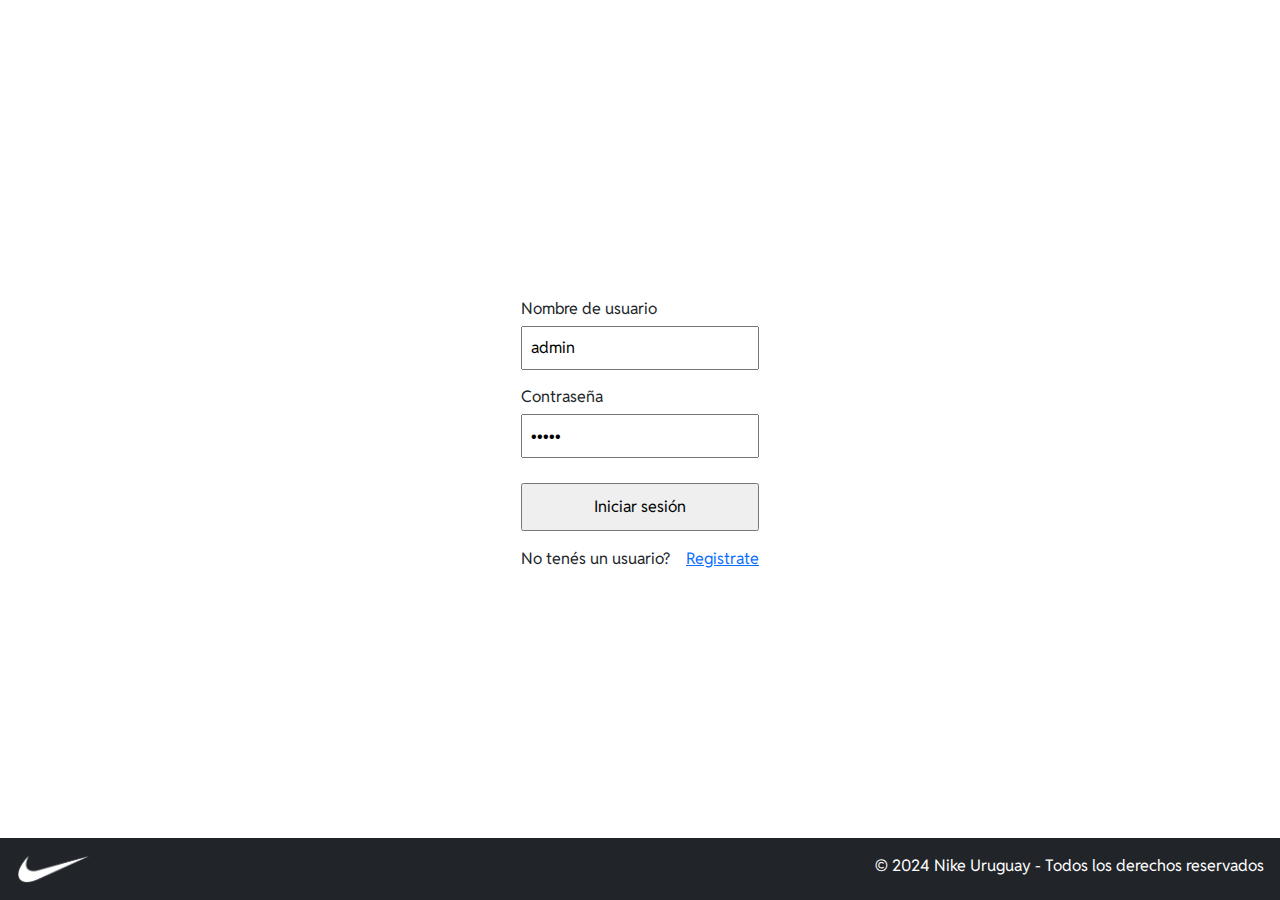
<file: index.html>
<!DOCTYPE html>
<html lang="es">

<head>
  <!-- Meta tags -->
  <meta charset="UTF-8" />
  <meta http-equiv="X-UA-Compatible" content="IE=edge" />
  <meta name="viewport" content="width=device-width, initial-scale=1.0" />
  <meta name="robots" content="index, follow" />
  <meta name="description" content="Tienda online oficial de Nike en Uruguay" />

  <!-- CSS -->
  <link rel="stylesheet" href="https://cdnjs.cloudflare.com/ajax/libs/bootstrap/5.3.3/css/bootstrap.min.css"
    integrity="sha512-jnSuA4Ss2PkkikSOLtYs8BlYIeeIK1h99ty4YfvRPAlzr377vr3CXDb7sb7eEEBYjDtcYj+AjBH3FLv5uSJuXg=="
    crossorigin="anonymous" referrerpolicy="no-referrer" />

  <!-- Google Fonts -->
  <link rel="preconnect" href="https://fonts.googleapis.com" />
  <link rel="preconnect" href="https://fonts.gstatic.com" crossorigin />
  <link href="https://fonts.googleapis.com/css2?family=Reddit+Sans:ital,wght@0,200..900;1,200..900&display=swap"
    rel="stylesheet" />

  <link rel="stylesheet" href="./css/styles.css">

  <link rel="shortcut icon" href="img/favicon.png" type="image/x-icon">
  <script src="./js/classes.js"></script>
  <script src="./js/app.js"></script>

  <title>Nike Uruguay</title>
</head>

<body class="bg-white text-dark">
  <header>
    <!-- Header: visible al admin -->
    <div id="header-hidden-actions">
      <input type='button' id="header-hidden-logout-button" value="Cerrar Sesion" class="btn btn-danger lg-3">
      <input type='button' id="header-hidden-create-products-button" value="Crear Producto"
        class="btn btn-dark lg-3">
      <input type='button' id="header-hidden-show-products-button" value="Productos" class="btn btn-dark lg-3">
      <input type='button' id="header-hidden-show-sales-button" value="Ver ventas" class="btn btn-dark lg-3">
      <input type='button' id="header-hidden-show-earnings-button" value="Ver ganancias" class="btn btn-dark lg-3">
    </div>

    <!-- Header: visible al usuario -->
    <div id="header-hidden-actions-user">
      <input type='button' id="user-hidden-logout-button" value="Cerrar Sesion" class="btn btn-danger  lg-3">
      <input type='button' id="user-hidden-show-products-button" value="Productos" class="btn btn-dark lg-3">
      <input type='button' id="user-hidden-show-purchases-button" value="Historial de compras"
        class="btn btn-dark lg-3">
    </div>

    <!-- Filtrar ventas: visible al admin -->
    <div id="header-sales-actions">
      <select name="sales-actions" id="sales-actions" class="me-2">
        <option value="" selected disabled>Filtrar por estado</option>
        <option value="Ver-Todo">Ver Todo</option>
        <option value="Aprobadas">Aprobadas</option>
        <option value="Canceladas">Canceladas</option>
        <option value="Pendientes">Pendientes</option>
      </select>
    </div>

    <!-- Flecha para ir hacia atrás y logo de la tienda visibles durante el registro -->
    <div class="arrow-container" id="arrow-container">
      <svg xmlns="http://www.w3.org/2000/svg" height="20" width="17.5" class="mt-5 mx-4" viewBox="0 0 448 512">
        <path
          d="M9.4 233.4c-12.5 12.5-12.5 32.8 0 45.3l160 160c12.5 12.5 32.8 12.5 45.3 0s12.5-32.8 0-45.3L109.2 288 416 288c17.7 0 32-14.3 32-32s-14.3-32-32-32l-306.7 0L214.6 118.6c12.5-12.5 12.5-32.8 0-45.3s-32.8-12.5-45.3 0l-160 160z" />
      </svg>
    </div>
    <div class="logo-container" id="logo-container">
      <a href="#"><img src="./img/nike-black-logo.png" alt="Logo de Nike" class="mt-5 mx-4"></a>
    </div>
  </header>

  <main>
    <!-- Panel de login -->
    <div class="login-container" id="login-container">
      <form action="#" method="get">
        <div class="login-flex-container">
          <div class="form-group">
            <label for="login-username">Nombre de usuario</label>
            <input type="text" id="login-username" value="admin">
          </div>
          <div class="form-group">
            <label for="login-password">Contraseña</label>
            <input type="password" id="login-password" value="admin">
          </div>
          <input type="button" id="login-button" value="Iniciar sesión">
        </div>
        <span class="me-2">No tenés un usuario?</span><a href="#" id="hideLogin" class="ms-2">Registrate</a>
        <p id="login-messages"></p>
      </form>
    </div>

    <!-- Panel de registro -->
    <div class="register-container" id="register-container" style="display: none;">
      <form action="#" method="get" autocomplete="on">
        <div class="register-flex-container">
          <div class="form-group">
            <label class="mt-2 mb-2" for="register-name">Nombre <span>*</span></label>
            <input type="text" id="register-name" required>
          </div>
          <div class="form-group">
            <label class="mt-2 mb-2" for="register-surname">Apellido <span>*</span></label>
            <input type="text" id="register-surname" required>
          </div>
          <div class="form-group">
            <label class="mt-2 mb-2" for="register-username">Nombre de usuario <span>*</span></label>
            <input type="text" id="register-username" required>
          </div>
          <div class="form-group">
            <label class="mt-2 mb-2" for="register-password">Contraseña <span>*</span></label>
            <input type="password" id="register-password" required>
          </div>
          <div class="form-group">
            <label class="mt-2 mb-2" for="register-card">Tarjeta de crédito <span>*</span></label>
            <input type="text" id="register-card" required>
          </div>
          <div class="form-group">
            <label class="mt-2 mb-2" for="register-cvc">CVC <span>*</span></label>
            <input type="number" id="register-cvc" maxlength="3" required>
          </div>
          <div class="form-group">
            <input type="button" id="register-button" value="Crear usuario" required>
          </div>
        </div>
        <div class="register-text">
          <p id="register-error-fullName"></p>
          <p id="register-error-username"></p>
          <p id="register-error-password"></p>
          <p id="register-error-card"></p>
          <p id="register-error-cvc"></p>
          <p id="register-messages"></p>
          <a href="#" id="register-success-login"></a>
        </div>
      </form>
    </div>

    <!-- Tabla productos: visible al usuario -->
    <div class="table-container">
      <div class="hidden-list" id="products-list-user"></div>
    </div>

    <!-- Tabla historial de compras: visible al usuario -->
    <div class="table-container">
      <div class="hidden-list" id="user-purchases-list" style="display: none;"></div>
    </div>

    <!-- Tabla productos: visible al admin -->
    <div class="table-container">
      <div class="hidden-list" id="products-list">
      </div>
    </div>

    <!-- Tabla editar productos: visible al admin -->
    <div class="edit-product-options" id="edit-product-options" style="display: none;">
      <input type="text" id="editing-product-name" placeholder="Nombre del producto"><br>
      <input type="text" id="editing-product-price" placeholder="Precio del producto"><br>
      <textarea id="editing-product-description" placeholder="Descripción del producto"></textarea><br>
      <label for="editing-product-image">Imagen del producto</label>
      <input type="file" id="editing-product-image"><br>
      <input type="number" id="editing-product-stock" placeholder="Stock del producto"><br>
      <label for="editing-product-onSale">En oferta</label>
      <input type="checkbox" id="editing-product-onSale">
      <input type="button" id="finished-editing" value="Guardar cambios">
    </div>

    <!-- Crear productos: visible al admin -->
    <div class="create-products-container" id="create-products-container" style="display: none;">
      <input type="text" placeholder="Nombre del producto" id="create-products-product-name">
      <input type="number" placeholder="Precio del producto" id="create-products-product-price">
      <input type="text" placeholder="Descripción del producto" id="create-products-product-description">
      <input type="number" placeholder="Stock del producto" id="create-products-product-stock">
      <label for="create-products-product-image">Seleccionar imagen</label><input type="file"
        id="create-products-product-image">
      <input type="button" value="Crear producto" id="create-products-button">
      <p id="create-products-message"></p>
    </div>

    <!-- Tabla ventas: visible al admin -->
    <div class="table-container">
      <div class="hidden-list" id="sales-list"></div>
    </div>

    <!-- Tabla ganancias: visible al admin -->
    <div class="table-container" id="earnings-list-and-text">
      <div class="hidden-list" id="earnings-list"></div>
      <p id="total-earnings"></p>
    </div>
  </main>

  <!-- Footer -->
  <footer class="bg-dark text-white">
    <div class="footer-flex-container">
      <img src="./img/nike-white-logo.png" alt="Logo de Nike" class="mt-3 mb-3 mx-3" />
      <p class="mt-3 mb-3 mx-3">
        &copy; 2024 Nike Uruguay - Todos los derechos reservados
      </p>
    </div>
  </footer>
</body>

</html>
</file>
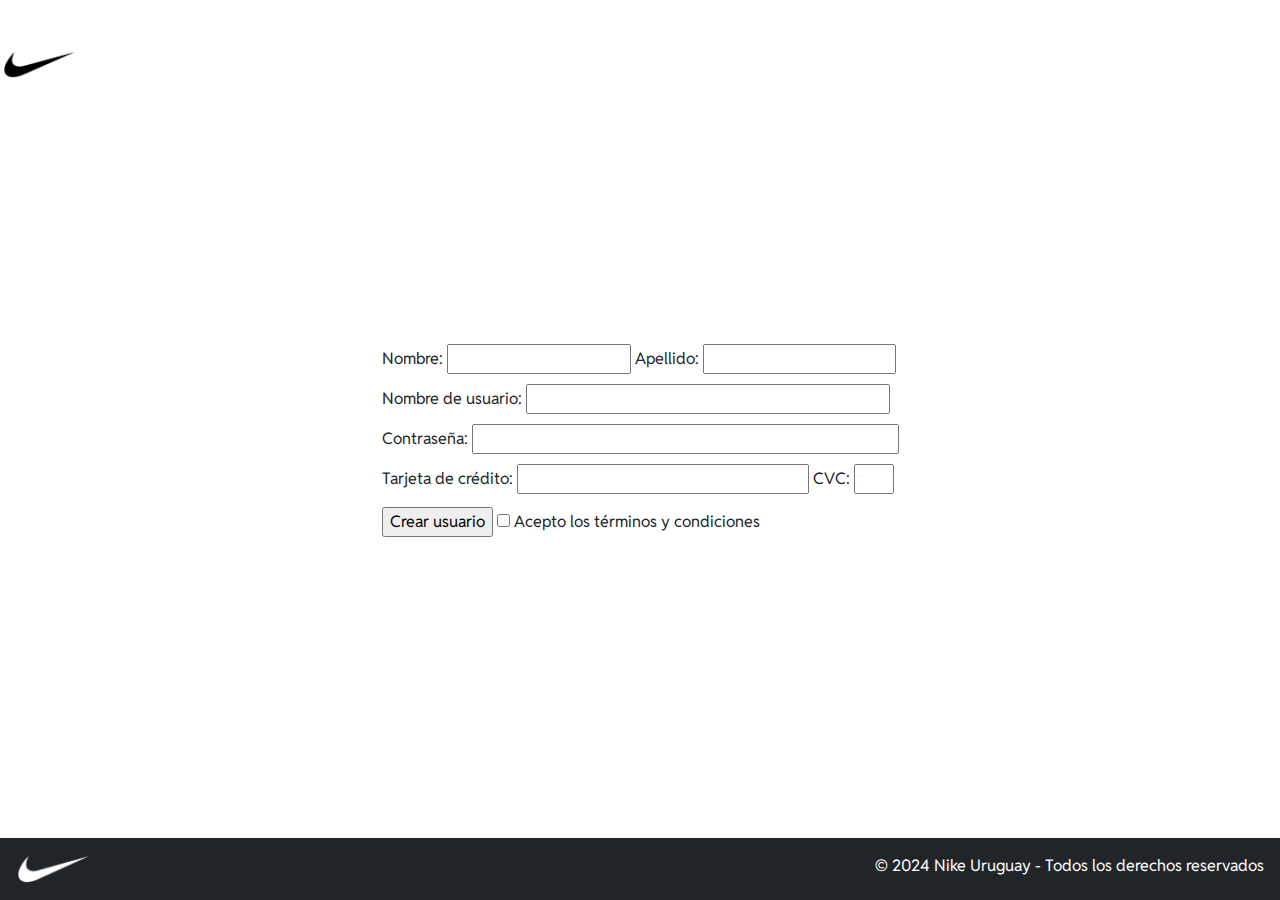
<file: register/index.html>
<!DOCTYPE html>
<html lang="es">
  <head>
    <!-- Meta tags -->
    <meta charset="UTF-8" />
    <meta http-equiv="X-UA-Compatible" content="IE=edge" />
    <meta name="viewport" content="width=device-width, initial-scale=1.0" />
    <meta name="robots" content="index, follow" />
    <meta
      name="description"
      content="Tienda online oficial de Nike en Uruguay"
    />

    <!-- CSS -->
    <link
      rel="stylesheet"
      href="https://cdnjs.cloudflare.com/ajax/libs/bootstrap/5.3.3/css/bootstrap.min.css"
      integrity="sha512-jnSuA4Ss2PkkikSOLtYs8BlYIeeIK1h99ty4YfvRPAlzr377vr3CXDb7sb7eEEBYjDtcYj+AjBH3FLv5uSJuXg=="
      crossorigin="anonymous"
      referrerpolicy="no-referrer"
    />

    <!-- Google Fonts -->
    <link rel="preconnect" href="https://fonts.googleapis.com" />
    <link rel="preconnect" href="https://fonts.gstatic.com" crossorigin />
    <link
      href="https://fonts.googleapis.com/css2?family=Reddit+Sans:ital,wght@0,200..900;1,200..900&display=swap"
      rel="stylesheet"
    />

    <link rel="stylesheet" href="../css/styles.css" />

    <script src="../js/register.js"></script>
    <title>Nike Uruguay</title>
  </head>
  <body class="bg-white text-dark">
    <header>
      <a href="../index.html"
        ><img src="../img/nike-black-logo.png" alt="Logo de Nike" class="mt-5"
      /></a>
    </header>

    <div class="login-container">
      <form action="#" method="get">
        <!-- Nombre -->
        <label class="mt-2 mb-2" for="register-name">Nombre: </label>
        <input type="text" id="register-name" size="18" required />
        <!-- Apellido -->
        <label class="mt-2 mb-2" for="register-surname">Apellido: </label>
        <input type="text" id="register-surname" size="19" required />
        <br />
        <!-- Username -->
        <label class="mt-2 mb-2" for="register-username"
          >Nombre de usuario:
        </label>
        <input type="text" id="register-username" size="38"  />
        <br />
        <!-- Contraseña -->
        <label class="mt-2 mb-2" for="register-password">Contraseña: </label>
        <input type="password" id="register-password" size="45"  />
        <br />
        <!-- Tarjeta de credito -->
        <label class="mt-2 mb-2" for="register-card"
          >Tarjeta de crédito:
        </label>
        <input type="text" id="register-card" size="30"  />
        <!-- CVC -->
        <label class="mt-2 mb-2" for="register-cvc">CVC: </label>
        <input type="text" id="register-cvc" size="2" maxlength="3"  />
        <br />
        <input type="button" class="mt-2 mb-2" id="register-button" value="Crear usuario"/>
        <input type="checkbox" name="TOS" id="register-tos"  />
        <label for="register-tos">Acepto los términos y condiciones</label>
        <p id="register-errorMessage"></p>
        <p id="register-success"></p>
      </form>
    </div>

    <footer class="bg-dark text-white">
      <div class="footer-flex-container">
        <img
          src="../img/nike-white-logo.png"
          alt="Logo de Nike"
          class="mt-3 mb-3 mx-3"
        />
        <p class="mt-3 mb-3 mx-3">
          &copy; 2024 Nike Uruguay - Todos los derechos reservados
        </p>
      </div>
    </footer>
  </body>
</html>
</file>
<file: css/styles.css>
body {
  display: flex;
  justify-content: center;
  align-items: center;
  height: 100vh;
  font-family: "Reddit Sans", sans-serif;
  font-optical-sizing: auto;
}

.login-container,
.register-container {
  margin-top: 0 auto;
  margin-bottom: 0 auto;
}

.register-container {
  display: none;
}

header {
  height: 10vh;
  width: 100%;
  position: absolute;
  top: 0;
  display: flex;
  justify-content: space-between;
  z-index: 999;
  padding-top: 0.1rem;
  padding-left: 0.1rem;
}

header .arrow-container,
header .logo-container {
  display: none;
}

header img,
footer img {
  width: 75px;
}

main {
  text-align: center;
}

.login-container,
.register-container {
  width: 100%;
  display: flex;
  justify-content: center;
}

.login-flex-container .register-flex-container {
  display: flex;
  flex-direction: column;
  align-items: center;
  margin: 0 auto;
}

.form-group {
  width: 100%;
  margin-bottom: 15px;
}

.login-flex-container label,
.register-flex-container label {
  display: block;
  text-align: left;
  margin-bottom: 5px;
}


.create-products-container label {
  text-align: left;
  margin-right: 2rem;
}

.login-flex-container input[type="text"],
.login-flex-container input[type="password"],
.login-flex-container input[type="number"],
.register-flex-container input[type="text"],
.register-flex-container input[type="password"],
.register-flex-container input[type="number"],
.create-products-container input[type="text"],
.create-products-container input[type="number"] {
  width: 100%;
  padding: 8px;
  box-sizing: border-box;
}

.login-flex-container input[type="button"],
.register-flex-container input[type="button"],
.create-products-container input[type="button"] {
  width: 100%;
  padding: 10px;
  box-sizing: border-box;
  margin-top: 10px;
}

.login-flex-container>input:last-of-type {
  margin-bottom: 1rem;
}

.login-flex-container span {
  margin-right: 1rem;
}

.register-flex-container span {
  color: red;
}

footer {
  width: 100%;
  position: fixed;
  align-items: center;
  bottom: 0;
}

.footer-flex-container {
  display: flex;
  flex-wrap: wrap !important;
  flex-direction: row;
  justify-content: space-between;
}

.table-container {
  width: 100%;
  max-height: 700px;
  overflow-x: auto;
  overflow-y: auto;
}

.table-container td:nth-child(3) {
  width: 10%;
}


table {
  width: 100%;
}

.hidden-list img {
  width: 100px;
}

.hidden-list td {
  padding: 2rem;
  border-right: 1px solid black;
  border-bottom: 1px solid black;
}

.hidden-list tr:nth-child(odd) {
  background-color: #f2f2f2;
}

.hidden-list th {
  border-bottom: 1px solid black;
  border-right: 1px solid black;
}

.text-current-view {
  position: fixed;
  display: flex;
  flex-direction: row;
  top: 0;
  left: 0;
}

#total-earnings {
  margin-top: 1rem;
}

.edit-product-options {
  width: 100%;
  display: flex;
  justify-content: center;
}

.edit-product-options {
  display: flex;
  flex-direction: column;
  align-items: center;
  margin: 0 auto;
}

.edit-product-options input[type="text"],
.edit-product-options input[type="password"],
.edit-product-options input[type="number"],
.edit-product-options textarea {
  width: 100%;
  padding: 8px;
  box-sizing: border-box;
}
</file>
